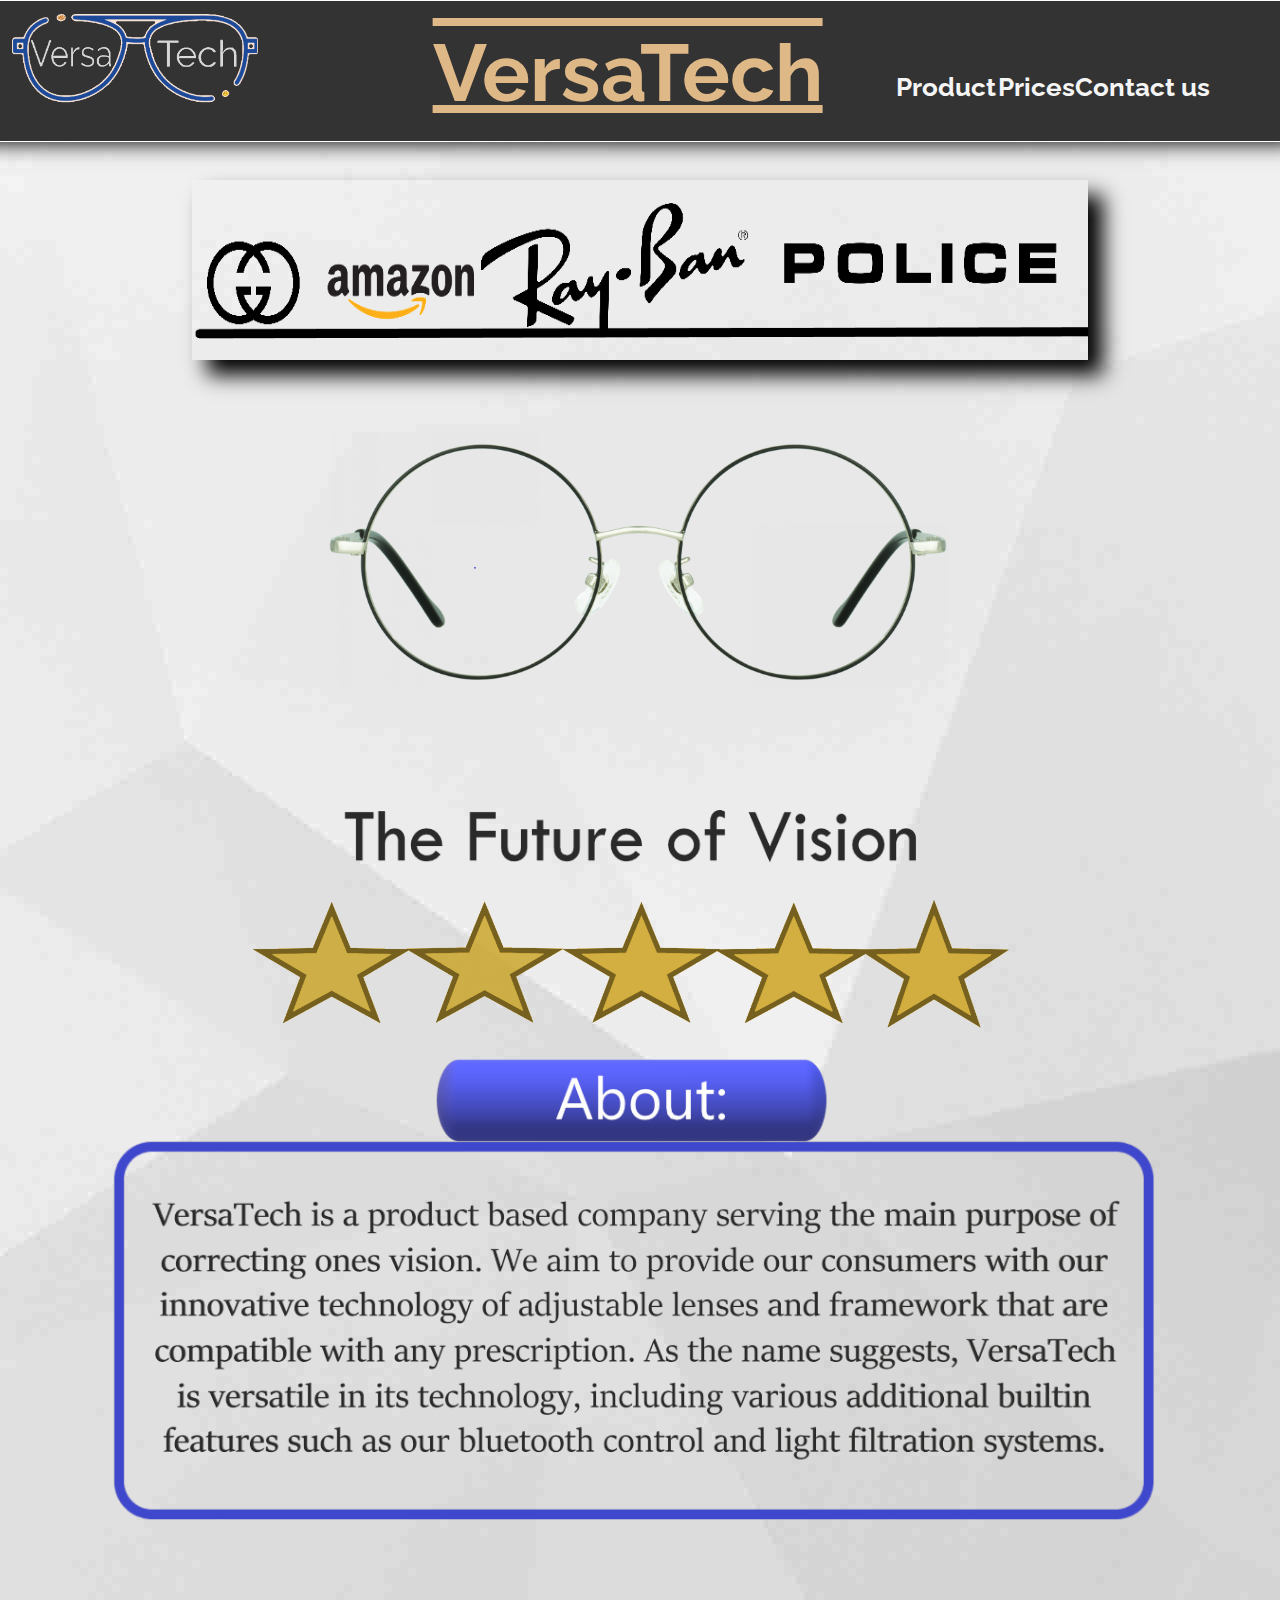
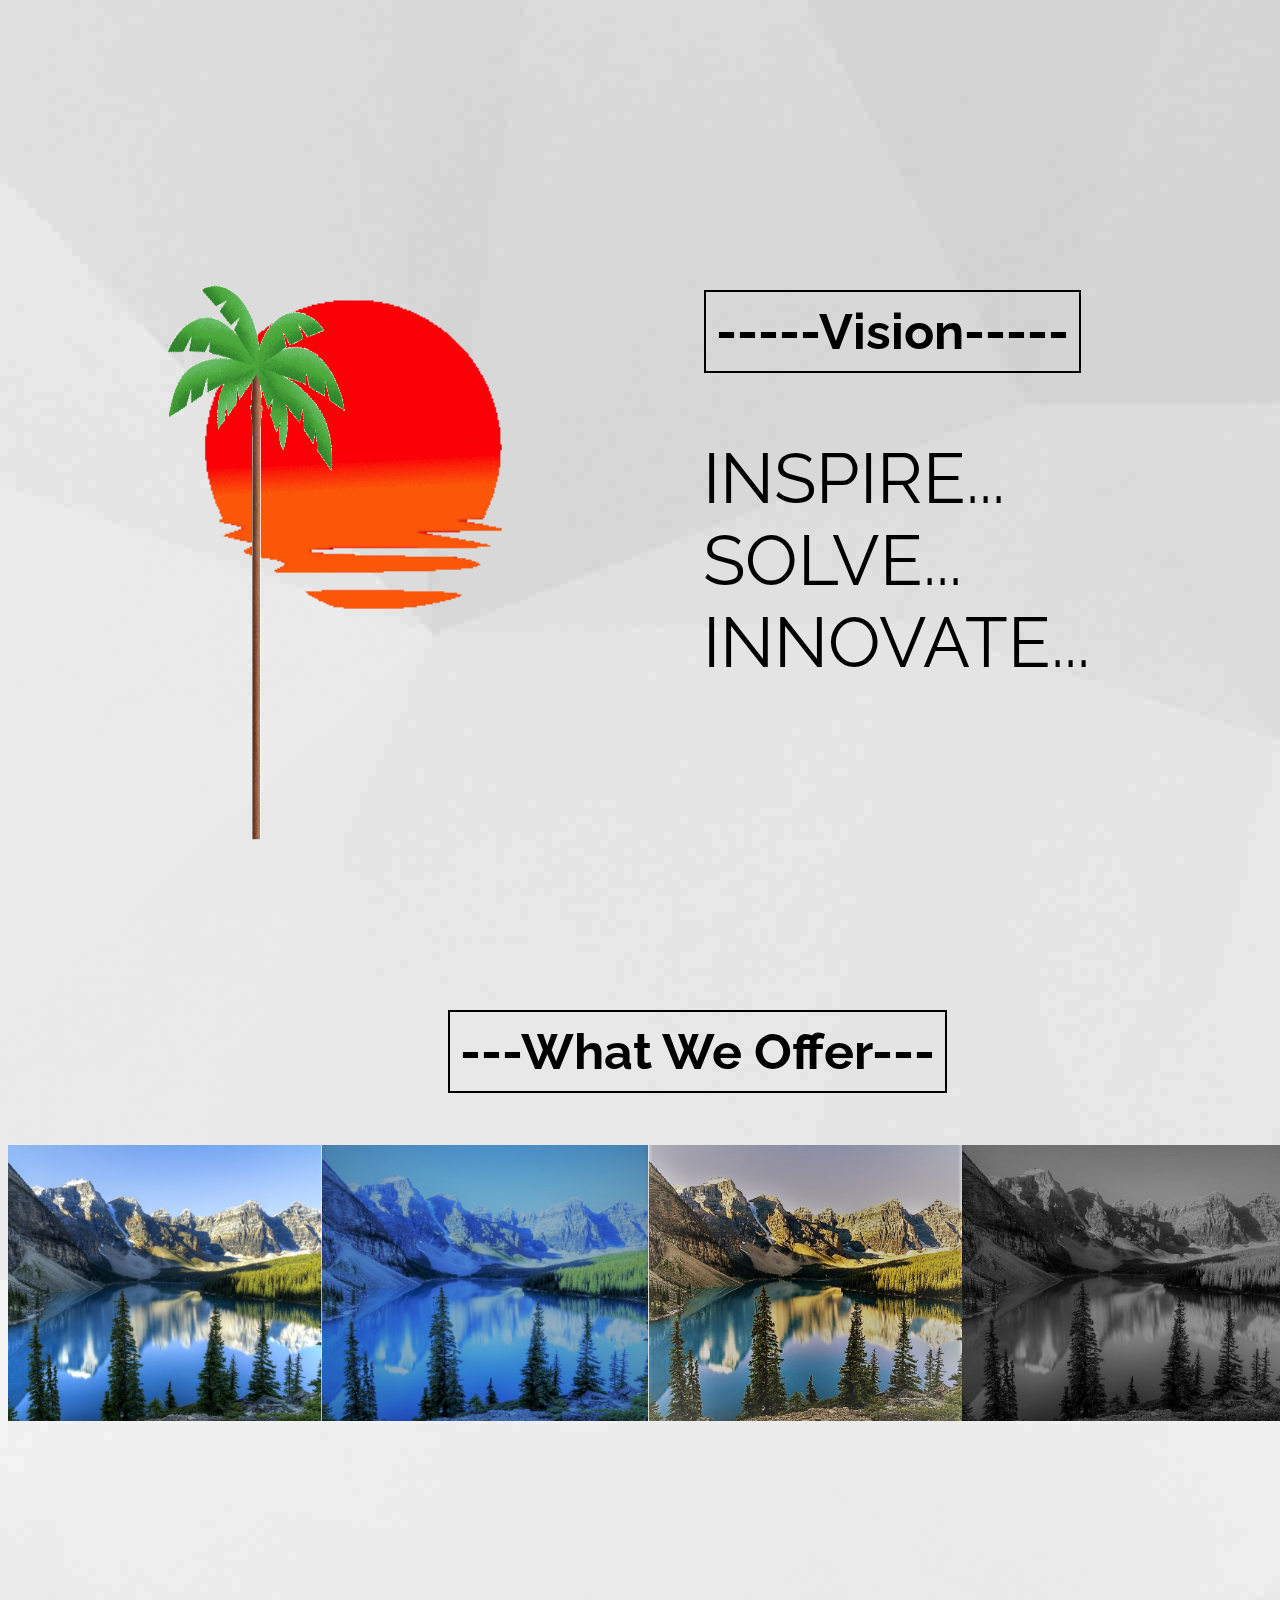
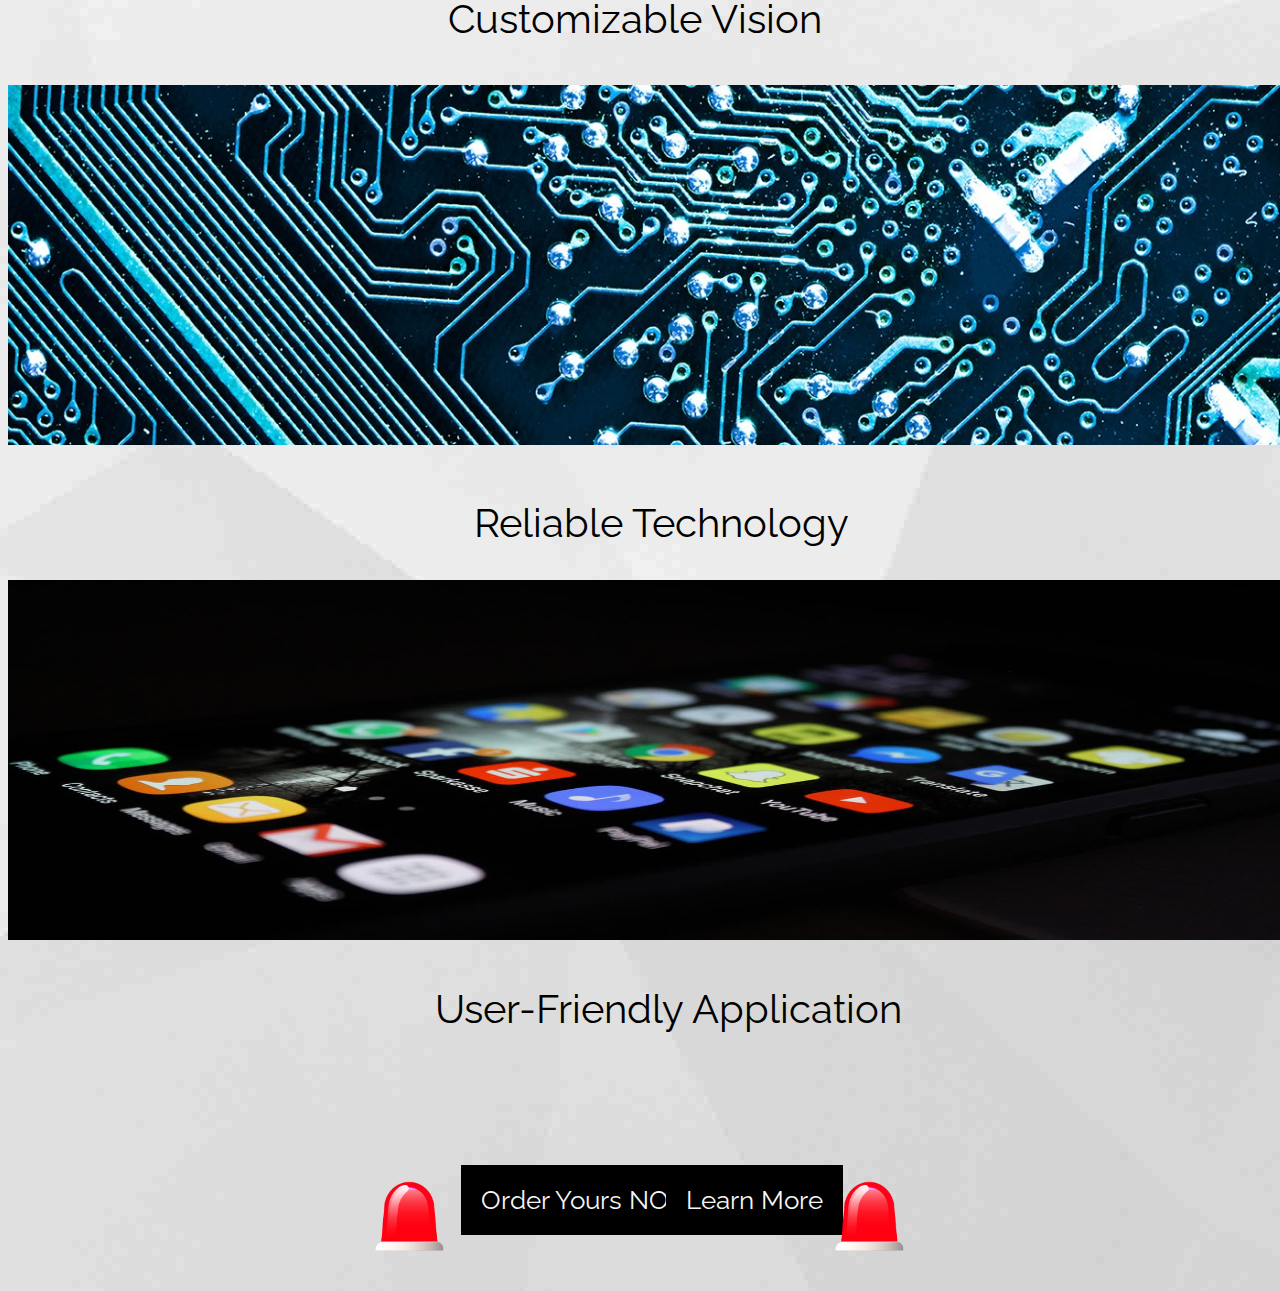
<file: index.html>
<html>
  <link href="https://fonts.googleapis.com/css?family=Raleway&display=swap" rel="stylesheet">
  
  <head> <title>Homepage</title>
      <link rel="stylesheet" href="style.css">
  
  </head>
  <body>
   
    <div class="myname">
      <strong> VersaTech </strong>
    </div>

  <!-- <img class = logo src="pics//VersaTech.png" alt = "Logo" style="width: 15%"> -->
  <img class = logo src= "pics//VersaTech.png" alt="VersaTech">
  <a class = 'links' href = "product.html">  <b>Product</b> </a>
  <a class = 'links'href = "pricing.html" style = 'left: 78%;' >   <b>Prices</b></a>
  <a class = 'links'href= "contact.html" style = 'left: 84%;' >  <b>Contact us</b> </a>
  
  
  <img src=pics//sun.gif style="position: absolute;
  top:195%;
  left:5%;
  width: 45%;
  ">
<img src=pics//palm.gif style="position: absolute;
top:195%;
left:5%;
height: 80%;
width:30%
">
  <div class = "VS"><b>-----Vision-----</b></div>
  <img src ="pics//sponsors.png" alt="sponsors" style="width:100%;
  position:absolute;
  top:20%;
  left:15%;
  box-shadow: 15px 15px 20px black;
  width:70%;
  height:20%;
  ">
  <img src="pics//FV.png" alt="description" style="
  position: absolute;
  top: 90%;
  left:25%;
  width:50%;
  height:10%;
  ">
  <img src="pics//rating.png" style ="position:absolute;
  width: 60%;
  top:100%;
  left:19%;
  ">
<img src = "pics//heading.png" style =
"position:absolute;
  width: 60%;
  top:380%;
  left:19%;
">

<div class ="VS" style = "
position:absolute;
left:35%;

top:290%;"><b>---What We Offer---</b></div>
<img src = "pics//nature.png" style ="position:absolute;
width: 100%;
top:305%;
"
>



<div class ="text"style ="
top: 355%;
"> Customizable Vision</div>

<img src = "pics//tech.jpg" style ="position:absolute;
width: 100%;
height:40%;
top:365%;
"
>

<div class ="text"style ="
left:37%;
top: 411%;
"> Reliable Technology</div>

<img src = "pics//App.jpg" style ="position:absolute;
width: 100%;
height:40%;
top:420%;
"
>

<div class ="text"style ="
left:34%;
top: 465%;
"> User-Friendly Application</div>








<a class = "links" href = "https://akram432.github.io/VT2900/pricing.html" style = "position: absolute;
top:485%;
left:36%;
text-decoration: none;
background-color:black;

padding:20px;


"> Order Yours NOW!</a>

<a class = "links" href="https://akram432.github.io/VT2900/product.html" style=
"position: absolute;
top:485%;
left:52%;
text-decoration: none;
background-color:black;
padding:20px;
 

"> Learn More </a>

<img src = "pics//siren.gif" style = "position: absolute;
top: 484%;
left:27%;
width: 10%;
height:15%;">

<img src = "pics//siren.gif" style = "position: absolute;
top: 484%;
left:63%;
width: 10%;
height:15%;
">

  <div class= "slidecontainer" 

  >
  
    <div class="sd fade">
      <img src="pics//1.png" alt = 'glasses' style="width:100%;
      ">
    </div>
    
    <div class="sd fade">
      <img src="pics//2.png" style="width:100%" alt = 'glasses'>
    </div>
    
    <div class="sd fade">
      <img src="pics//3.png" style="width:100%" alt = 'glasses'>
    </div>

    <div class="sd fade">
        <img src="pics//4.png" style="width:100%" alt = 'glasses'>
    </div>

    <div class="sd fade">
    <img src="pics//5.png" style="width:100%" alt = 'glasses'>
    </div>
    </div>

    <div class ="animated-text">
        <div class="line">INSPIRE...</div>
        <div class="line">SOLVE...</div>
        <div class="line">INNOVATE...</div>
        
    </div>

    

     
     <img src ="pics//about.png" style="position: absolute;
     top:105%;
     left:-2%;
     width:100%;"> 
      
      <script>

      var slideIndex = 0;
      
      showSlides();
     
    
  
 
  
  
  function showSlides() {
    
    var i;
    var slides = document.getElementsByClassName("sd");
    for (i = 0; i < slides.length; i++) {
      slides[i].style.display = "none";
    }
    slideIndex++;
    if (slideIndex > slides.length) {slideIndex = 1}
    slides[slideIndex-1].style.display = "block";
    setTimeout(showSlides, 3000); // Change image every 2 seconds

    
  } 
  

    
    
  
      </script>
  
  
  </body>
       </html>
</file>
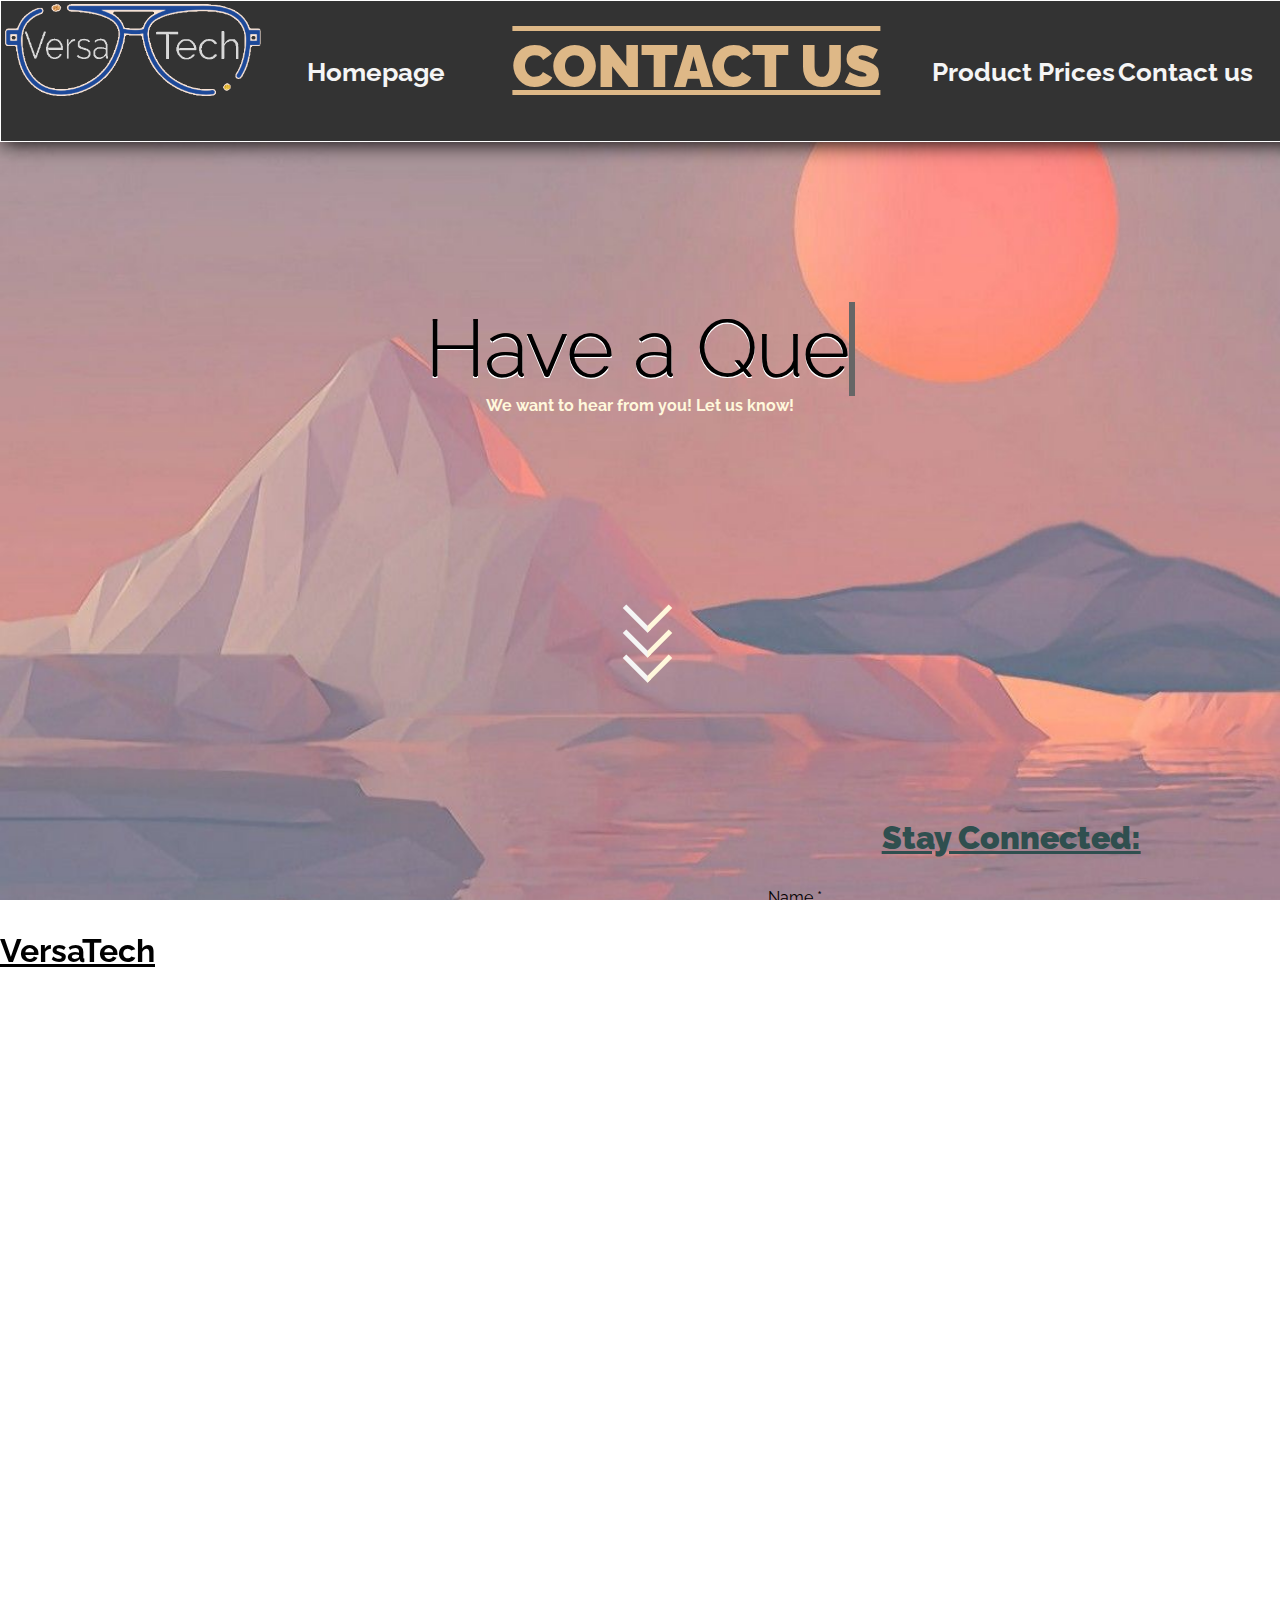
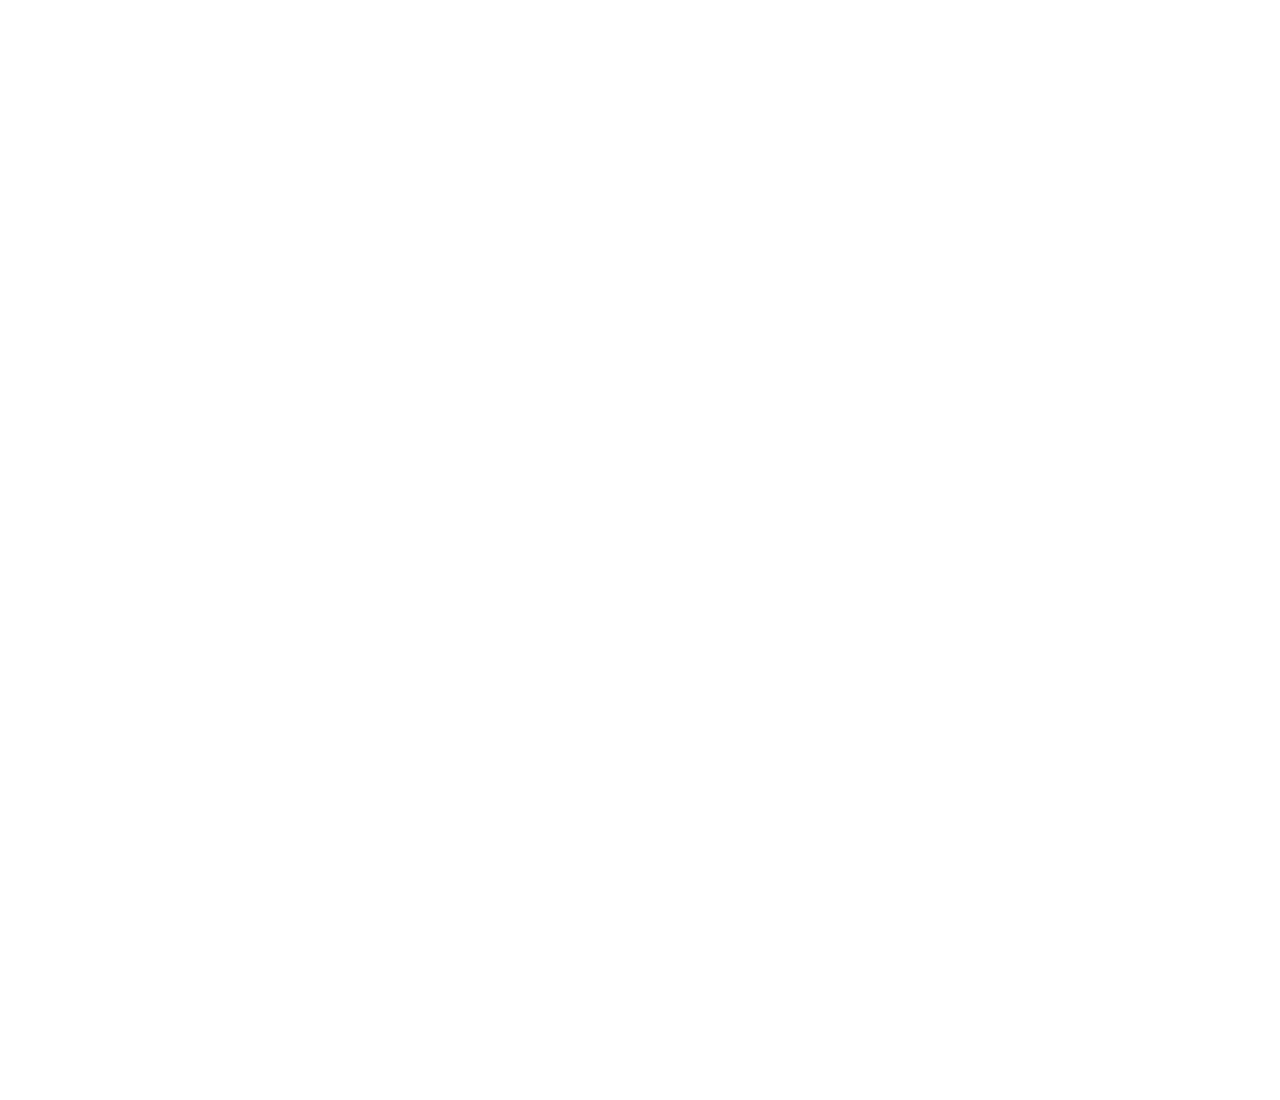
<file: contact.html>
<html>
    <head>
       <title> Contact Page</title> <!-- What name is on top of tab page-->
       <link rel="stylesheet" type ="text/css" href="contactstyle.css">
       <script src= "contactJS.js"> </script>
       <link href="https://fonts.googleapis.com/css?family=Raleway&display=swap" rel="stylesheet">
    </head>



    <body>
      <!-- Parallax scrolling (1st Pic) -->
       <div class = "parallax">
           <!-- Main menu header -->    
           <div class ="menu">
                <img class = logo src= "assets/VersaTech.png" alt="VersaTech">
                <a class = 'buttons' href = "index.html"style = 'left: 23%;' >  <b>Homepage</b> </a>
                <a class = 'buttons' href = "product.html">  <b>Product</b> </a>
                <a class = 'buttons' href = "pricing.html" style = 'left: 78%;' >   <b>Prices</b></a>
                <a class = 'buttons' href= "contact.html" style = 'left: 84%;' >  <b>Contact us</b> </a>        
                <h1> <strong>  CONTACT US </strong> </h1>
            </div>       
            <!-- For animated on rotation text -->
            <div class= "animateTitle">
                <h4>
                    Have a 
                    <span class="txt-rotate"
                    data-period= "500"
                    data-rotate= '["Question?", "Concern?", "Thought?", "Problem?", "Comment?" ]'>
                    </span>
                </h4>
            </div>
            <h5> We want to hear from you! Let us know! </h5>
            
            <!-- Down arrow animated -->
            <div class= "arrow">
                <span></span>
                <span></span>
                <span></span>     
            </div> 

        </div>

      <!-- Parallax scrolling (2nd Pic) -->
        <div class = "parallax2"> 
          <!-- Contact Information -->
            <p style= "position: fixed; text-decoration: underline; font-size: 2em;"> <!-- Cant reuse h3 bc format different when .forum applied-->
                <b> VersaTech </b>   <!-- Doesnt work????!?? -->
            </p>

            <div class= "contactInfo">
                <!-- Set picture postion: abosulte and relative on parent to move pics around -->
                <img src= "assets/mail.png" alt= "Mail Icon" style= "position: absolute; width: 80; top: 36%; left: 9.5%;">
                <!-- <a href= "mailto: VersaTech@SEG2900.com" style= "position: absolute; top: 47%; left: 19%;"> { Email us: VersaTech@SEG2900.com } </a>   Old link version  -->
                <img src= "assets/phone.jpg" alt= "Phone Icon" style= "position: absolute; width: 45; top: 78%; left: 10.5%;">
                <!-- <a href= "tel:6479373188" style= "position: absolute; top: 84%; left: 19.1%;"> { Call us: 647-937-3188 } </a> -->
                <img src= "assets/location.png" alt= "Location Icon" style= "position: absolute; width: 70; top: 110%; left: 9.9%;">
                <div class="mapouter">
                    <div class="gmap_canvas">
                        <iframe width="580" height="280" id="gmap_canvas" src="https://maps.google.com/maps?q=university%20of%20ottawa&t=&z=15&ie=UTF8&iwloc=&output=embed"
                        frameborder="0" scrolling="no" marginheight="0" marginwidth="0">
                        </iframe>
                        <a href="https://www.embedgooglemap.net/blog/nordvpn-coupon-code/">embedgooglemap.net</a>
                    </div>
                    <style>.mapouter{height:280px;width:580px;}.gmap_canvas {overflow:hidden;background:none!important;height:280px;width:580px;}</style>
                </div>
            </div>

            
            <!-- Extra animation on links -->
            <!-- On emai, phone link -->
            <div class="animateLink">
                <a href= "mailto: VersaTech@SEG2900.com" class="btn btn-white btn-animation-1">[ Email us: ]     VersaTech@SEG2900.com</a>   
                <a href= "tel:6479373188" class="btn btn-white btn-animation-1" style= "position: absolute; top: 110%; left: 10.5%;">[ Call us: ]     (647) - 937 - 3188</a>     
            </div>


            <p style= "position: relative; left: 15%; top: -10%;"> <b> <em> Our Headquarters: </em> </b> </p>

            <!-- Vertical line (Had to format 'Stay Connected' after including) -->
            <div class="line">
                <!--  Horizontal rule tag to create vertical line -->
                <hr width= "1" size= "639">
            </div>

            <!-- User input box -->
            <div class= "forum"> 
                <h3> <b> Stay Connected: </b> </h3> 
                <form action= "action_page.php">
    
                    <label for= "fullname" > Name * </label>
                    <input type= "text" id= "fullname" name= "fullname" placeholder= "{ John Smith }">
    
                    <label for= "email"> Email * </label>
                    <input type= "text" id= "email" name= "email" placeholder="{ VersaTech@SEG2900.com }">
    
                    <label for= "help"> Questions/Comments </label>
                    <textarea id= "help" name= "help" placeholder = "What's on your mind?"
                    style = "height:200px"></textarea>
    
                    <input type = "submit" value = "Submit">
    
                </form>
            </div>    

            <!-- Social Media Information -->
            <div class= "socialMedia">
                <!-- Images have to be 'Positon: absolute;' in order to move -->
                <img src= "assets/facebook.png" alt= "Facebook Icon" style= "position: absolute; width: 4.3%;">
                <img src= "assets/instagram.png" alt= "Instagram Icon" style= "position: absolute; width: 4.5%; left: 8%;">
                <img src= "assets/twitter.png" alt= "Twitter Icon" style= "position: absolute; width: 5.1%; left: 16%; top: 1%;">
                <img src= "assets/youtube.png" alt= "YouTube Icon" style= "position: absolute; width: 5.6%; left: 24%; top: 2%;">
            </div>


        </div>

        <!-- Parallax scrolling (3rd Pic) -->
        <div class = "parallax3">

            <div class = "intro">
                <h2> Meet the </h2>
                <h2 style= "left: 64%;"> Team </h2>
                <img src= "assets/VersaTech.png" alt="VersaTech" style= "width: 500;">
            </div>

            <!-- Profile Pictures of Group -->
            <div class = "profilePics">
                <!-- New <h> tag bc others were formatted w/o 'display: incline' -->
                <div class= "Akram">
                    <!-- "border-radius: 50%;"  Makes images round -->
                    <img src= "assets/Akram.jpg" alt= "Akram" style= "width: 130; border-radius: 50%;">
                    <h6 style= "left: 3"> Akram Al-Gaouny </h6> 
                </div>

                <div class= "Neal">
                    <img src= "assets/Neal.jpg" alt= "Neal" style= "width: 130; border-radius: 50%;">
                    <h6 style= "left: -5"> Neal Anzengruber </h6>   
                    <!-- Need "left: -5" text for Neal b/c name/text box interferes with some block beside -->
                </div>

                <div class= "Hamas">
                    <img src= "assets/Hamas.JPG" alt= "Hamas" style= "width: 155; border-radius: 50%;">
                    <h6 style= "left: 22;"> Hamas Qureshi </h6>
                </div>

                <div class= "Ahmed">
                    <img src= "assets/Ahmed.jpg" alt= "Ahmed" style= "width: 135; border-radius: 50%;">
                    <h6 style= "left: 10;"> Ahmed Oueslati </h6>                  
                </div>
             
                <div class= "Marco">
                    <img src= "assets/Marco.jpg" alt= "Marco" style= "width: 133; border-radius: 50%; height: 200;">
                    <h6 style= "left: 30;"> Marco Cen </h6> 
                </div>
                
            </div>

        </div>
        

    </body>


</html>
</file>
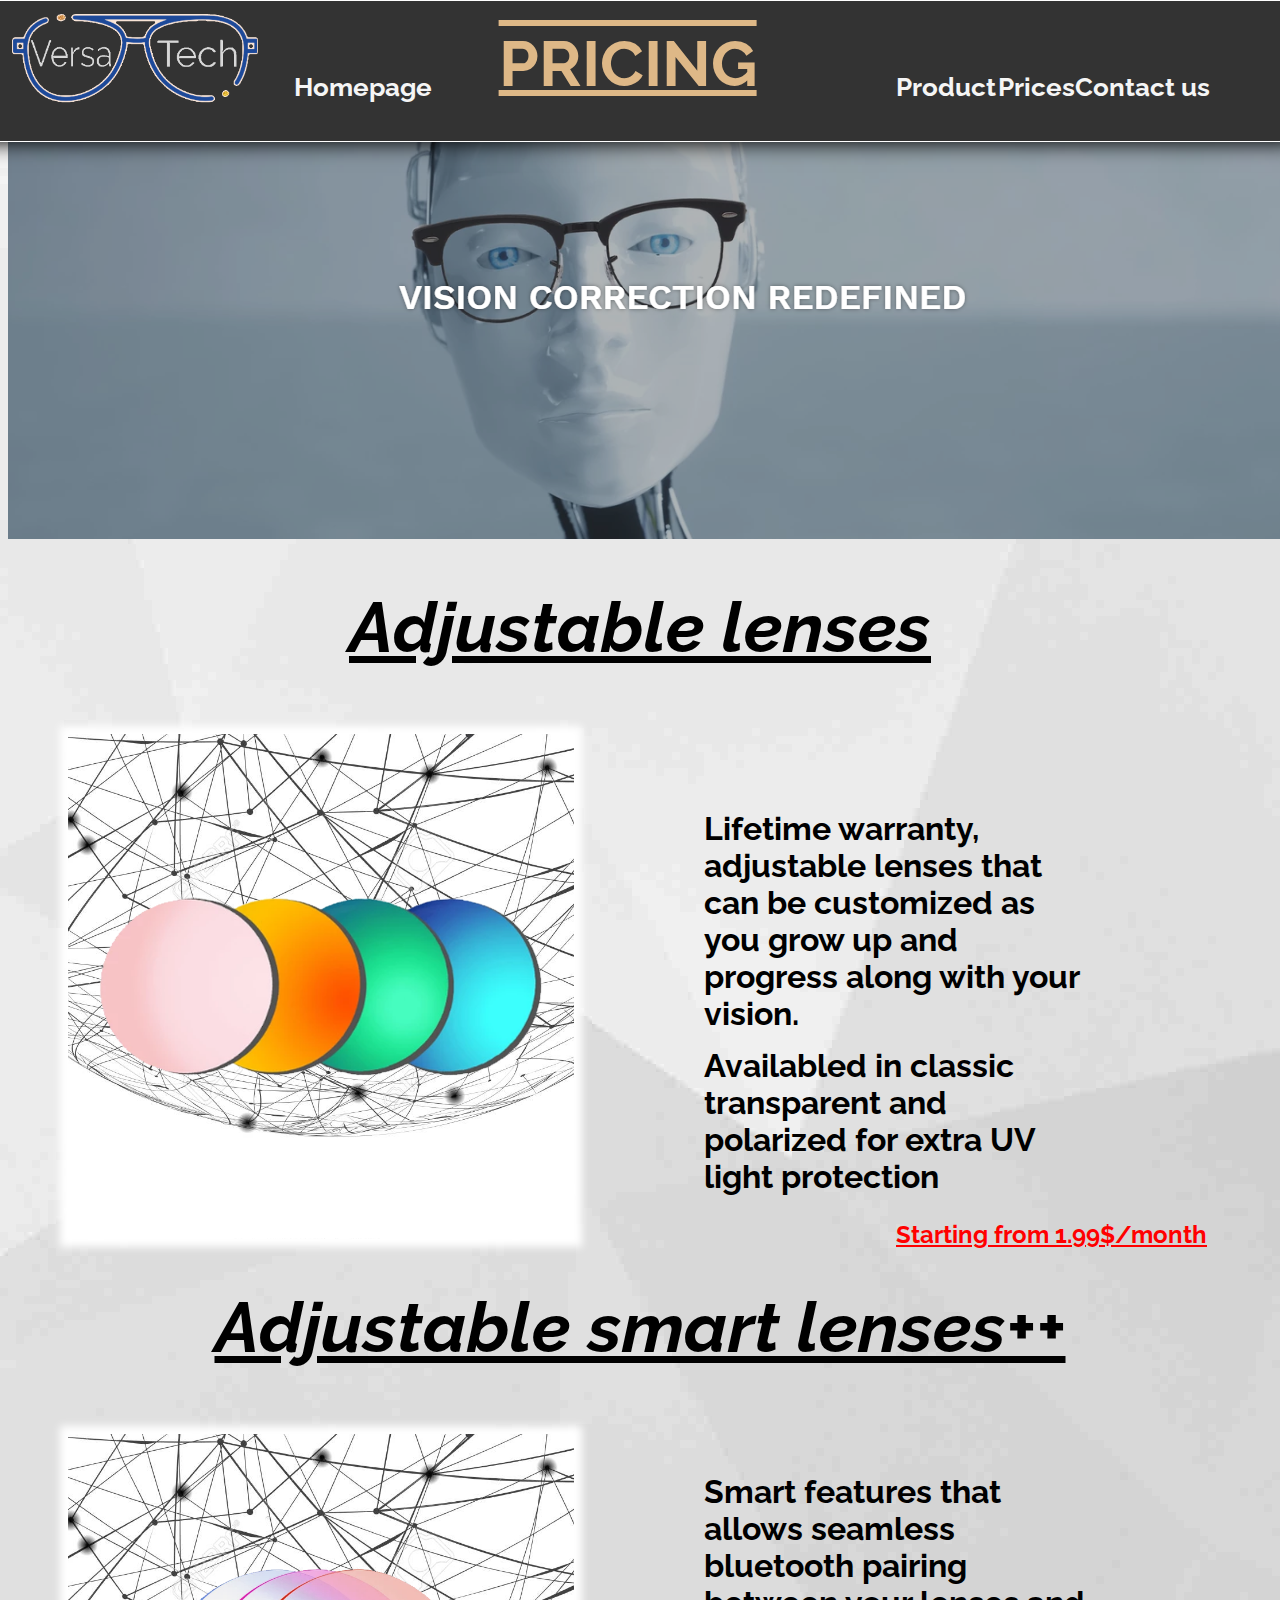
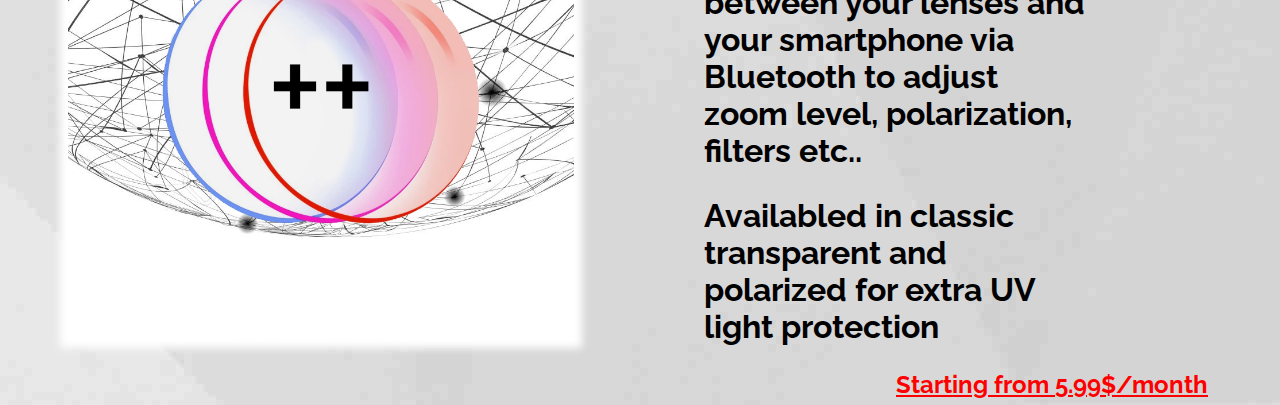
<file: pricing.html>
<html>
	<link href="https://fonts.googleapis.com/css?family=Raleway&display=swap" rel="stylesheet">
	<head>
	    <title>Pricing</title>
	          <link rel="stylesheet" href="style.css">

	</head>
<body>
  <div class="myname" style= "font-size: 4em;">
    <strong> PRICING </strong>
  </div>

<img class = logo src= "pics//VersaTech.png" alt="VersaTech">
<a class = 'links' href = "index.html" style = 'left: 23%; top: 8%' >  <b>Homepage</b> </a>
<a class = 'links' href = "product.html">  <b>Product</b> </a>
<a class = 'links'href = "pricing.html" style = 'left: 78%;' >   <b>Prices</b></a>
<a class = 'links'href= "contact.html" style = 'left: 84%;' >  <b>Contact us</b> </a>
		
<div class = "vertical"></div>
<br>
<br>
<br>
<img src="pics//rrobot.png">
<br>

<h1 class="title" align="center">Adjustable lenses</h1>
<br>
<img class="prod1img" src="pics//product1.png"  >
<h1 class="prod1txt">Lifetime warranty, adjustable lenses that can be customized as you grow up and progress along with your vision.</h1>
<h1 class="prod1txt2">Availabled in classic transparent and polarized for extra UV light protection</h1>
<h2 class="price1">Starting from 1.99$/month</h2>
<br>

<h1 class="title" align="center">Adjustable smart lenses++</h1>
<br>
<img class="prod1img" src="pics//product2.png"  >
<h1 class="prod1txt3">Smart features that allows seamless bluetooth pairing between your lenses and your smartphone via Bluetooth to adjust zoom level, polarization, filters etc..</h1>
<h1 class="prod1txt4">Availabled in classic transparent and polarized for extra UV light protection</h1>
<h2 class="price2">Starting from 5.99$/month</h2>
<br>
<br>
<br>
<br>

			 

</html>
</file>
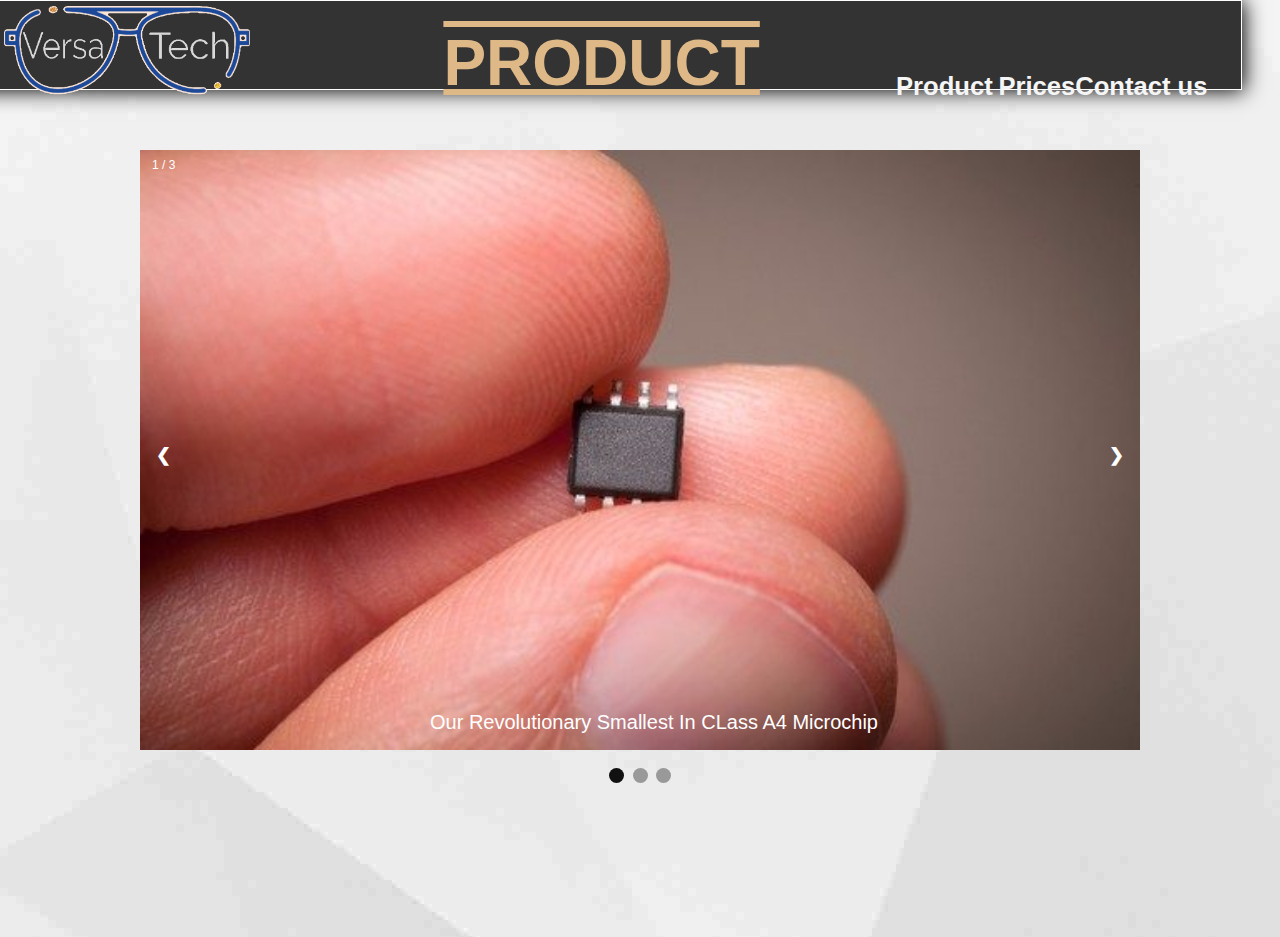
<file: product.html>
<html>
<body>
    <link href="https://fonts.googleapis.com/css?family=Raleway&display=swap" rel="stylesheet">
        <head> <title><b>Product</b></title>
            <link rel="stylesheet" href="style.css">
           
        </head>

  
    <div class="myname" style= "font-size: 4em;">
            <strong> PRODUCT </strong>
    </div>
    
    <a href= "https://akram432.github.io/VT2900/index.html">
      <img class = logo src= "pics//VersaTech.png" alt="VersaTech" title= "VersaTech Homepage">
    <a class = 'links' href = "https://akram432.github.io/VT2900/product.html">  <b>Product</b> </a>
    <a class = 'links'href = "https://akram432.github.io/VT2900/pricing.html" style = 'left: 78%;' >   <b>Prices</b></a>
    <a class = 'links'href= "https://akram432.github.io/VT2900/contact.html" style = 'left: 84%;' >  <b>Contact us</b> </a>

  <title>Slideshow Images</title>
  <style>
    * {box-sizing: border-box}
    body {
    font-family: Verdana, sans-serif;
    margin:0}
    .mySlides {display: none}
    img {vertical-align: middle;}
    .slideshow-container {
    max-width: 1000px;
    position: relative;
    top: 150px;
    margin: auto;
    }
    /* Next & previous buttons */
    .prev, .next {
    cursor: pointer;
    position: absolute;
    top: 50%;
    width: auto;
    padding: 16px;
    margin-top: -22px;
    color: white;
    font-weight: bold;
    font-size: 18px;
    transition: 0.6s ease;
    border-radius: 0 3px 3px 0;
    user-select: none;
      }
    /* Position the "next button" to the right */
    .next {
    right: 0;
    border-radius: 3px 0 0 3px;
    }
    /* On hover, add a black background color with a little bit see-through */
    .prev:hover, .next:hover {
    background-color: rgba(0,0,0,0.8);
    }
    /* Caption text */
    .text {
    left: 14px;
    color: #ffffff;
    font-size: 20px;
    padding: 8px 12px;
    position: absolute;
    bottom: 8px;
    width: 100%;
    text-align: center;
    }
    /* Number text (1/3 etc) */
    .numbertext {
    color: #ffffff;
    font-size: 12px;
    padding: 8px 12px;
    position: absolute;
    top: 0;
    }
    /* The dots/bullets/indicators */
    .dot {
    cursor: pointer;
    height: 15px;
    width: 15px;
    margin: 150px 2px;
    background-color: #999999;
    border-radius: 50%;
    display: inline-block;
    transition: background-color 0.6s ease;
    }
    .active, .dot:hover {
    background-color: #111111;
    }
    /* Fading animation */
    .fade {
    -webkit-animation-name: fade;
    -webkit-animation-duration: 2s;
    animation-name: fade;
    animation-duration: 2s;
    }
    @-webkit-keyframes fade {
    from {opacity: .4} 
    to {opacity: 1}
    }
    @keyframes fade {
    from {opacity: .4} 
    to {opacity: 1}
    }
    /* On smaller screens, decrease text size */
    @media only screen and (max-width: 300px) {
    .prev, .next,.text {font-size: 11px}
    }
  </style>
</head>
<body>
  <div class="slideshow-container">
    <div class="mySlides fade">
      <div class="numbertext">1 / 3</div>
      <img src="pics//Microchip%20image.jpg" style="width:1000px;height:600px">
      <div class="text">Our Revolutionary Smallest In CLass A4 Microchip</div>
    </div>
    <div class="mySlides fade">
      <div class="numbertext">2 / 3</div>
      <img src="pics//App.jpg" style="width:1000px;height:600px">
      <div class="text">Bluetooth Control Accessible From App Across All Devices</div>
    </div>
    <div class="mySlides fade">
      <div class="numbertext">3 / 3</div>
      <img src="pics//optometrist.jpg" style="width:1000px;height:600px">
      <div class="text">Online Perscriptions And Lifetime Warranty</div>
    </div>
    <a class="prev" onclick="plusSlides(-1)">&#10094;</a>
    <a class="next" onclick="plusSlides(1)">&#10095;</a>
  </div>
  <br>
  <div style="text-align:center">
    <span class="dot" onclick="currentSlide(1)"></span> 
    <span class="dot" onclick="currentSlide(2)"></span> 
    <span class="dot" onclick="currentSlide(3)"></span> 
  </div>
  <script>
    var slideIndex = 1;
    showSlides(slideIndex);
      
    function plusSlides(n) {
      showSlides(slideIndex += n);
    }
      
    function currentSlide(n) {
      showSlides(slideIndex = n);
    }
      
    function showSlides(n) {
      var i;
      var slides = document.getElementsByClassName("mySlides");
      var dots = document.getElementsByClassName("dot");
      if (n > slides.length) {slideIndex = 1}    
      if (n < 1) {slideIndex = slides.length}
      for (i = 0; i < slides.length; i++) {
          slides[i].style.display = "none";  
      }
      for (i = 0; i < dots.length; i++) {
          dots[i].className = dots[i].className.replace(" active", "");
      }
      slides[slideIndex-1].style.display = "block";  
      dots[slideIndex-1].className += " active";
    }
  </script>
</body>
 

    
  

</html>
</file>
<file: style.css>
html{
  /* General Font */
  font-family: 'Raleway', sans-serif;
}

body{
background-color:white;
background-image: url("pics//bg.jpg");

  background-position: right top;
overflow-y: scroll;
overflow-x: hidden;
}
.logo{
position: absolute;
display: block;
margin-left: auto;
margin-right: auto;
width: 20%;
}
.vs{
  position:absolute;
  top:210%;
  left:55%;
  border:2px solid black;
  color:black;
  padding:10px;
  font-size:50px;



}
.sd{
  width:70%;
  height:60%;
  position: absolute;
  left:15%;
  top:30%;
}

.slidecontainer{
  width:70%;
  height:60%;
  position: absolute;
  left:15%;
  top:30%;
}

.myname{
  position: absolute;

  top: 0%;
  left:-3%;
  width:100%;
  height:10%;
  text-align: center;
  text-decoration: underline overline;
  color: burlywood;
  /* font-family:'Lucida Sans', 'Lucida Sans Regular', 'Lucida Grande', 'Lucida Sans Unicode', Geneva, Verdana, sans-serif; */
  /* font-size: 100%; */
  /* color:whitesmoke; */
  background-color: #333;
  padding:25px;
  border: 1px solid white;
  box-shadow: 2px 1px 20px black;
}

@media screen and (min-width: 601px){
    div.myname{
      font-size: 500%;
    }
}

@media screen and (max-width:900px){
div.myname{
  font-size:200%;


}

}

.animated-text{
color:black;
position:absolute;
top:240%;
left:70%;
transform: translate(-50%,-50%);
padding:0px;
overflow: hidden;
}
.line{

font-size:70px;
}

.line:first-child{
  animation: anim 12s infinite;;
}

@keyframes anim{
0%{
  margin-top:0;
}

33%{
margin-top:-25%
}
66%{
  margin-top:-45%
}

100%{
  margin-top:0%
}
}

.links{
font-size: 160%;
color: whitesmoke;
position: absolute;
top: 8%;
left:70%;
text-decoration: none;}

.text{
position:absolute;
 left:35%;
text-align:centre;
font-size:40px;
}

/* font-family:-apple-system, BlinkMacSystemFont, 'Segoe UI', Roboto, Oxygen, Ubuntu, Cantarell, 'Open Sans', 'Helvetica Neue', sans-serif; */



:hover{
background-color: grey;
text-decoration: underline;
}
:active{
background-color: plum;
text-decoration: underline;
}

.wwa{
  position:absolute;
  font-size:300%;
  top: 110%;
  left:20%;
 
  text-align: center;
  /* font-family: -apple-system, BlinkMacSystemFont, 'Segoe UI', Roboto, Oxygen, Ubuntu, Cantarell, 'Open Sans', 'Helvetica Neue', sans-serif; */
  width:60%;
  background-color: #3545f2;
  border: 2px solid black;
  box-shadow:2px 1px 30px black;
}
 .desc{
position: absolute;
top:120%;
font-size:200%;
text-align: center;
border: 2px dotted grey;

 }



.fade{
   
    border-radius: 20px;
  
    -webkit-animation-name: fade;
    -webkit-animation-duration: 1.4s;
    animation-name: fade;
    animation-duration: 2s;
  }
  @-webkit-keyframes fade {
    from {opacity: .3} 
    to {opacity: 1}
  }
  
.prod1img {max-width: 40%;  position: relative;
  left: 60px; box-shadow: 0 0 8px 8px white;}
.prod1txt{ position: absolute;
  top: 900px;
  left: 70%;
  transform: translate(-50%, -50%);}
  .prod1txt2{ position: absolute;
  top: 1100px;
  left: 70%;
  transform: translate(-50%, -50%);}
 .title{font-size: 70px;font-style: italic;text-decoration: underline;}
 .prod1txt3{ position: absolute;
  top: 1600px;
  left: 70%;
  transform: translate(-50%, -50%);}
   .prod1txt4{ position: absolute;
  top: 1850px;
  left: 70%;
  transform: translate(-50%, -50%);}
    .price1{ position: absolute;
  top: 1200px;
  left: 70%;color: red;text-decoration: underline;}
      .price2{ position: absolute;
  top: 1950px;
  left: 70%;color: red;text-decoration: underline;}
</file>
<file: contactstyle.css>
/*Note:
- 
To do:
- Formatting issue (resizing according to window/mobile size)
- Make social media links work? (non-existant)
- Fix (line) bc using em [Cant use % or px top for some reason]
- VersaTech subtitle on second screen doesnt show?

*/

/* for background pic */
body, html { 
    font-family: 'Raleway', sans-serif; /* Fonts */
    
    height: 100%; /* Full height */
    width: 100%; /* Full Size */

    margin: 0px; /* Space outside of something */
    padding: 0px; /* Space inside something */
    overflow-x: hidden; /* Removed prob with 'social media contact' that added white space to right of parallax scroll */
}

/* Allow for scrolling in web site with background content stationary. At top to ensure first layer of website */
.parallax {
    background-image: url("assets/bkg.jpg");
    height: 100%; /* To ensure bkg pic covers entire page */
  
/* Scrolling effect for 1st bkg */
    background-attachment: fixed;
    background-position: center;
    background-repeat: no-repeat;
    background-size: cover;
}

/* Main Menu Header */
.menu{
    position: relative; /* Change to absolute/fixed to have header stay */
    top: 0%;
    width: 100%;
    height:10%;
    text-align: left;
    color:whitesmoke;
    background-color: #333;
    padding:25px;
    border: 1px solid white;
    box-shadow: 2px 1px 20px black;
}

/* VT logo top left corner */
.logo{
    position: absolute;
    display: block;
    top: -2%;
    width: 20%; /* 'width = " changes size of picture */
    left: 0%;
    }

/* Subheading buttons on menu bar */
a.buttons{
    /* position: fixed;
    top: 0;
    z-index: 999; */

    font-size: 160%;
    color: whitesmoke;
    position: absolute;
    top: 40%; /*From top to bottom adjust size accordingly */
    left:70%;
    text-decoration: none;
}

a:hover{
    background-color: grey;
    }
    a:active{
    background-color: burlywood;
    }


 /* Contact us */
h1{ 
    position: relative; /* Position relative to size of window */
    text-decoration: underline overline;
    text-align: center;
    color: burlywood;
    top: 5%;
    left: 38%;
    display: inline; /* So textboxes takes up right amount of space (like word.doc) Fixed half home button working */


    /* Supposedly adjust for new window size.. Unsure if works!!! */
    max-width: 100vh; /* needed vh for this and height for button to work fullscreen as well */
    width: auto\9;
    max-height: 100vh; 

    font-size: 3.7em;   /* Font size (Diff between vw? and em?*/
}

/* For black outline of text of animated rotation */
.animateTitle{
    text-shadow:
    -1px -1px 0 ,
    1px -1px 0 ,
    -1px 1px 0 white,
    1px 1px 0 white;
}

/* For animated rotating text across screen */
h4{
    font-size: 5em;
    font-weight: 200;  /* Transparency (Boldness) */
    text-align: center;
    margin: 2em 0; /* Moves text vertically */
    color: black;
}
/* Txt under animated rotating text */
h5{
    font-size: 1em;
    text-align: center;
    margin: -10em 0;
    color: cornsilk;
}

/* Arrow on first parallax */  
.arrow{
    position: relative;
    top: 42%;
    left: 100%;
    transform: translate(-50%,-50%);
}
.arrow span{
    display: block;
    width: 30px;
    height: 30px;
    border-bottom: 5px solid whitesmoke; /* Leftside */
    border-right: 5px solid cornsilk;
    transform: rotate(45deg);
    margin: -10px;
    animation: animate 2s infinite;
}
.arrow span:nth-child(2){
    animation-delay: -0.2s;
}
.arrow span:nth-child(3){
    animation-delay: -0.4s;
}
@keyframes animate {
    0%{
        opacity: 0;
        transform: rotate(45deg) translate(-20px,-20px);
    }
    50%{
        opacity: 1;
    }
    100%{
        opacity: 0;
        transform: rotate(45deg) translate(20px,20px);
    }
}
/* End of arrow animation */

.parallax2 {
    background-image: url("assets/bkg9.jpg"); /* bkg9 none (Original: bkg2) */
    height: 100%;
    background-attachment: fixed;
    background-position: center;
    background-repeat: no-repeat;
    background-size: cover;

    /* To ensure parallax pic adjusts accordingly to window size */
        /* To make images flexible */
    /* height: auto;  Adjust size of bkg pic of parallax to fit with last object on pic that takes up vertical spacing at bottom */
  /* max-width: 100%; /* Image will scale down if needed, but never scale up */
  /* width: auto\9; /* Both codes above work in IE7, but not IE8 (is bug) so need this code for IE8 to fix issue */
}

/* All of VersaTech info */
.contactInfo{ 
    position: relative;
    font-size: 1vw; /* For resizing fonts accordingly to window size */
    /* Supposedly adjust for new window size.. Unsure if works!!!
    max-width: 100%;
    width: auto\9;
    height: auto;
    max-height: 99vh; */
}

/* Stay Connected on second page */
h3{
    position: relative;
    text-align: center;
    text-decoration: underline;
    font-size: 2em;
    width: 100%;
    color: darkslategray;
 }

.gmap_canvas{
    position:relative;
    left: 28%;
    top: 140%;
}

.line {
    position: relative;
    color: black;
    left: 54.8%;
    top: -26.5em; /* 'top: -50%;" or 'px' Doesnt work??? */
    display: inline-block; /* So only takes up amount of space visible */
} 

/* User input Box (Stay Connected) */
.forum{
    position: relative;
    color: black;
    width: 38%;
    text-align: left;
    left: 60%;
    top: -135%;
}

/* Style inputs with type="text", select elements and textareas */
input[type=text], textarea {
    width: 100%; 
    padding: 12px; /* Thickness of input box */ 
    border-radius: 4px; /* Rounded borders */
    box-sizing: border-box; /* Make sure that padding and width stays in place */
    margin-top: 10px; /* Spacing at top before input box */
    margin-bottom: 20px; /* Spacing at bottom after input box */
}

.socialMedia{
    position: relative;
    top: -130%;
    left: 65%;

}


.parallax3 {
    background-image: url("assets/group.jpg");
    height: 100%;
    background-attachment: fixed;
    background-position: center;
    background-repeat: no-repeat;
    background-size: cover;
}

/* 'Meet the team' text */
h2{ 
    position: absolute; /* Need "position" in order to move object properly*/
    /* white-space: pre; Allows for spacing in between text */
    font-size: 2em;
    text-decoration: underline overline;
    top: -26.5%;
    left: 28%;
    color: cornsilk;
    display: inline;
}

/* VersaTech Logo and meet the team text */
.intro{   
    position: relative;
    text-align: center;
    top: 10%;
}

/* Profile Pictures of Group */
.profilePics{
    position: relative;
    border-radius: 50%; /* Suppose to make pics rounded but no work */
    top: 8%;
    left: 0%;
}

/* Names of Group, under profile pictures */
h6{
    position: absolute;
    /* margin: -10em 0;
    display: inline;
    text-align: center;  Doesnt work */
    font-size: 1em;
    left: 0%;
    top: 85%;  /* Doesnt work */
    color: cornsilk;
}

.Marco{
    position: absolute;
    top: -5%;
    left: 72%;
}

.Akram{
    position: relative; /*  "top: 10%;" wont work if "position: relative;" */
    top: -5%;
    left: 18%;
}

.Neal{
    position: absolute;
    top: 90%;
    left: 30%;
}

.Hamas{
    position: absolute;
    top: 100%;
    left: 45%;
}

.Ahmed{
    position: absolute;
    top: 90%;
    left: 61%;
}

/* Extra Features/Animations  */

/* Buttons for link of email/phone */
.animateLink{
    position: relative;
    top:-26%;
    left:16%;
    transform : translate(0%);
    white-space: pre;
  }
  
  .btn:link,
  .btn:visited{
    text-decoration: none;
    text-transform:uppercase;
    position:relative;
    top:0;
    left:0;
    padding:20px 40px;
    border-radius:100px;
    display:inline-block;
    transition: all .5s;
  }
  
  .btn-white{
    background:#fff;
    color:#000;
  }
  
  .btn:hover{
     box-shadow:0px 10px 10px rgba(0,0,0,0.2);
     transform : translateY(-3px);
  }
  
  .btn:active{
    box-shadow:0px 5px 10px rgba(0,0,0,0.2)
    transform:translateY(-1px);
  }
  
  .btn-bottom-animation-1{
    animation:comeFromBottom 1s ease-out .8s;
  }
  
  .btn::after{
    content:"";
    text-decoration: none;
    text-transform:uppercase;
    position:absolute;
    width:100%;
    height:100%;
    top:0;
    left:0;
    border-radius:100px;
    display:inline-block;
    z-index:-1;
    transition: all .5s;
  }
  
  .btn-white::after {
      background: #fff;
  }
  
  .btn-animation-1:hover::after {
      transform: scaleX(1.4) scaleY(1.6);
      opacity: 0;
  }
  
  @keyframes comeFromBottom{
    0%{
      opacity:0;
      transform:translateY(40px);
    } 
    100%{
      opacity:1;
      transform:translateY(0);
    }
  }


  /*  */
</file>
